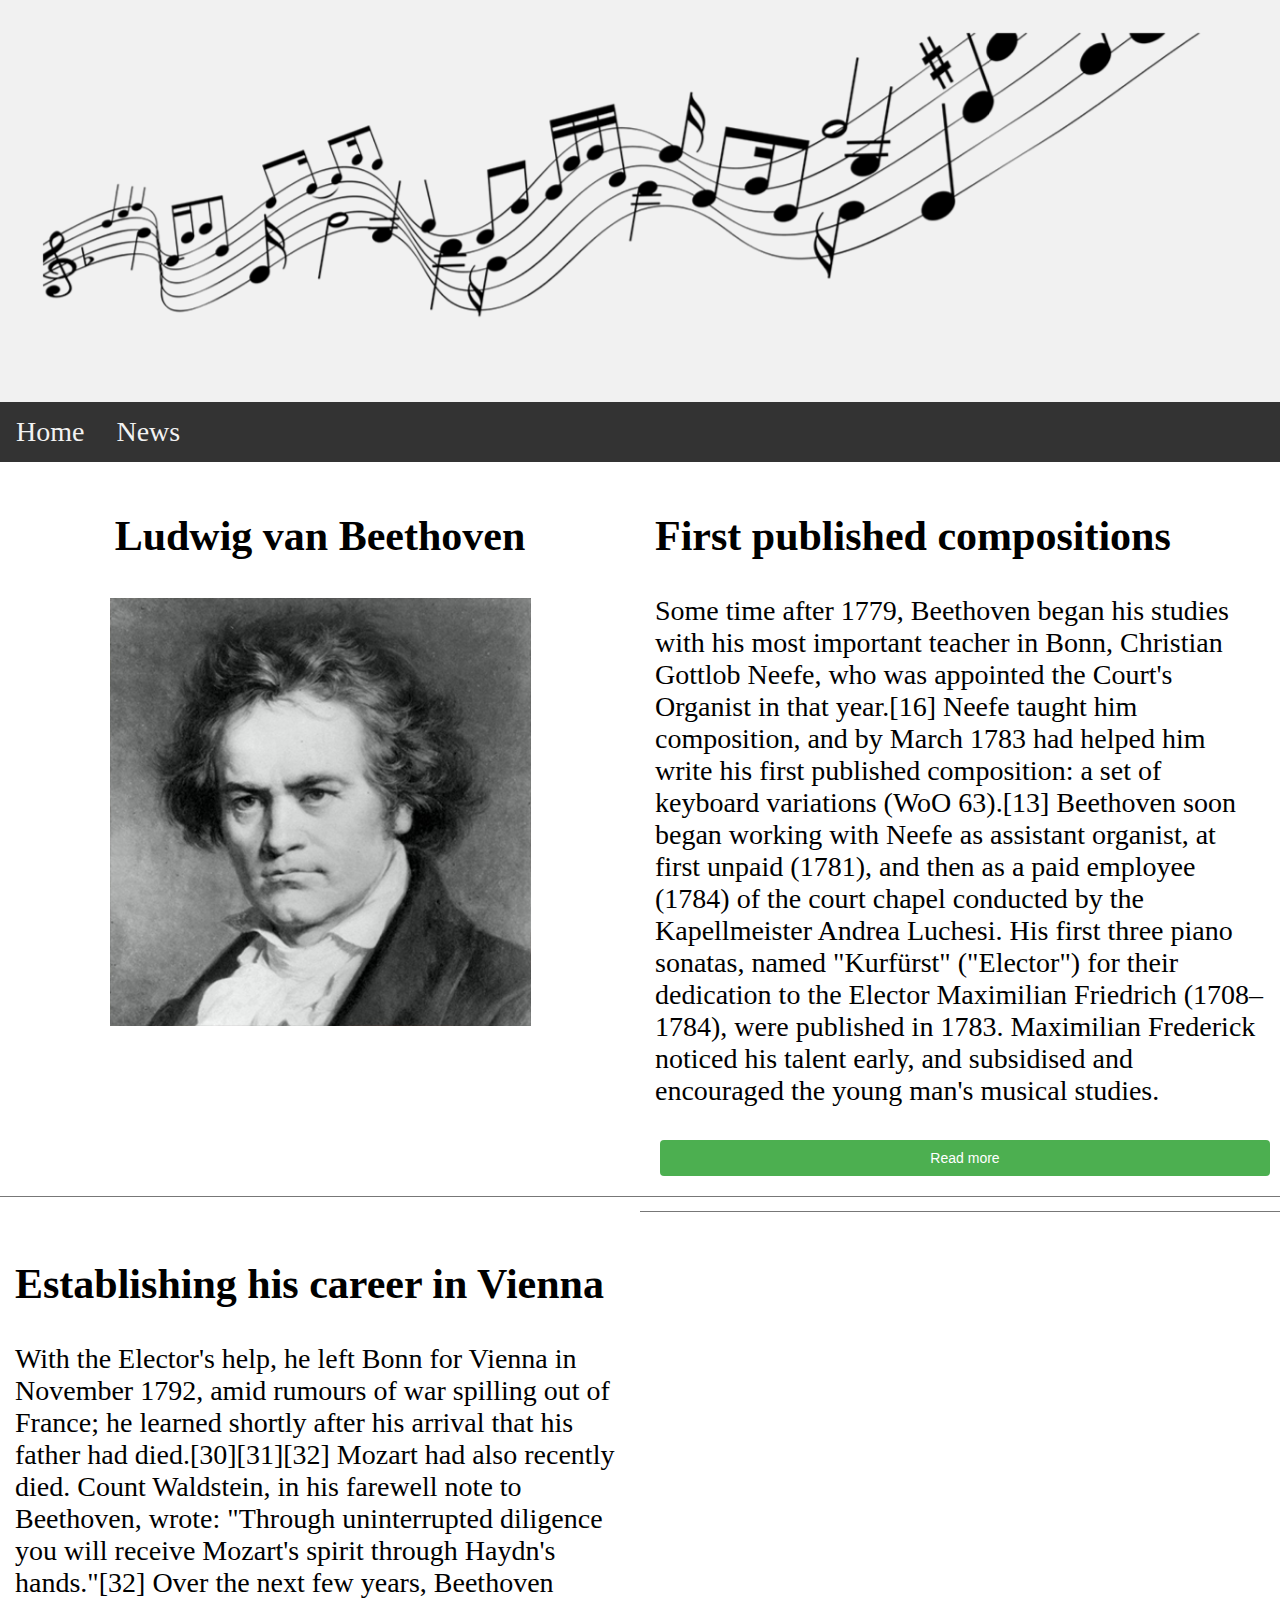
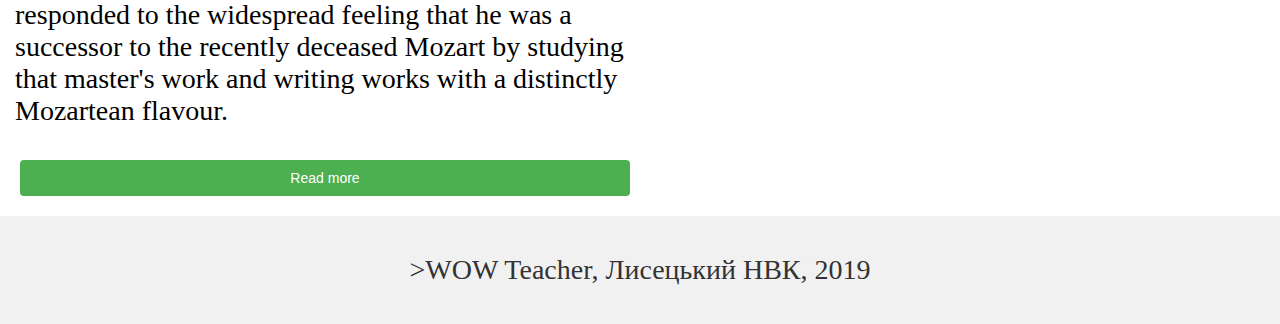
<file: index.html>
<!DOCTYPE html>
<html>
<head>
<title>Music</title>
<link rel="stylesheet" href="st.css">
<link rel="stylesheet" href="style.css">
<style>
  .header {
  background-color: #f1f1f1;
  padding: 20px;
  text-align: center;
  font: Courier New;
}
</style>
</head>
<body>
  <div class="header">
    <div class="container">
      <img src="o.png" alt="Avatar" class="image" style="width:100%">
      <div class="middle">
        <div class="text">Music</div>
      </div>
  </div>
</div>
<div class="topnav">
  <a href="true.html">Home</a>
  <a href="index.html">News</a>
</div>
<div class="row">
  <div class="column">
    <h2 align="center">Ludwig van Beethoven</h2>
    <p align="center"><img src="max.jpg" class="image"></p>
  </div>
  <div class="column">
    <h2>First published compositions</h2>
    <p>Some time after 1779, Beethoven began his studies with his most important teacher in Bonn, Christian Gottlob Neefe, who was appointed the Court's Organist in that year.[16] Neefe taught him composition, and by March 1783 had helped him write his first published composition: a set of keyboard variations (WoO 63).[13] Beethoven soon began working with Neefe as assistant organist, at first unpaid (1781), and then as a paid employee (1784) of the court chapel conducted by the Kapellmeister Andrea Luchesi. His first three piano sonatas, named "Kurfürst" ("Elector") for their dedication to the Elector Maximilian Friedrich (1708–1784), were published in 1783. Maximilian Frederick noticed his talent early, and subsidised and encouraged the young man's musical studies.</p>
    <a href="https://en.wikipedia.org/wiki/Ludwig_van_Beethoven"><button class="buttonm"><span>Read more</span></button></a>
  </div>
  <hr size="1px" color="#777">
  <div class="column">
    <h2>Establishing his career in Vienna</h2>
    <p>With the Elector's help, he left Bonn for Vienna in November 1792, amid rumours of war spilling out of France; he learned shortly after his arrival that his father had died.[30][31][32] Mozart had also recently died. Count Waldstein, in his farewell note to Beethoven, wrote: "Through uninterrupted diligence you will receive Mozart's spirit through Haydn's hands."[32] Over the next few years, Beethoven responded to the widespread feeling that he was a successor to the recently deceased Mozart by studying that master's work and writing works with a distinctly Mozartean flavour.</p>
    <a href="https://en.wikipedia.org/wiki/Ludwig_van_Beethoven"><button class="buttonm"><span>Read more</span></button></a>
  </div>
  <hr size="1px" color="#777">
</div>
<div class="footer">
<p>>WOW Teacher, Лисецький НВК, 2019</p>
</div>
</body>
</html>
</file>
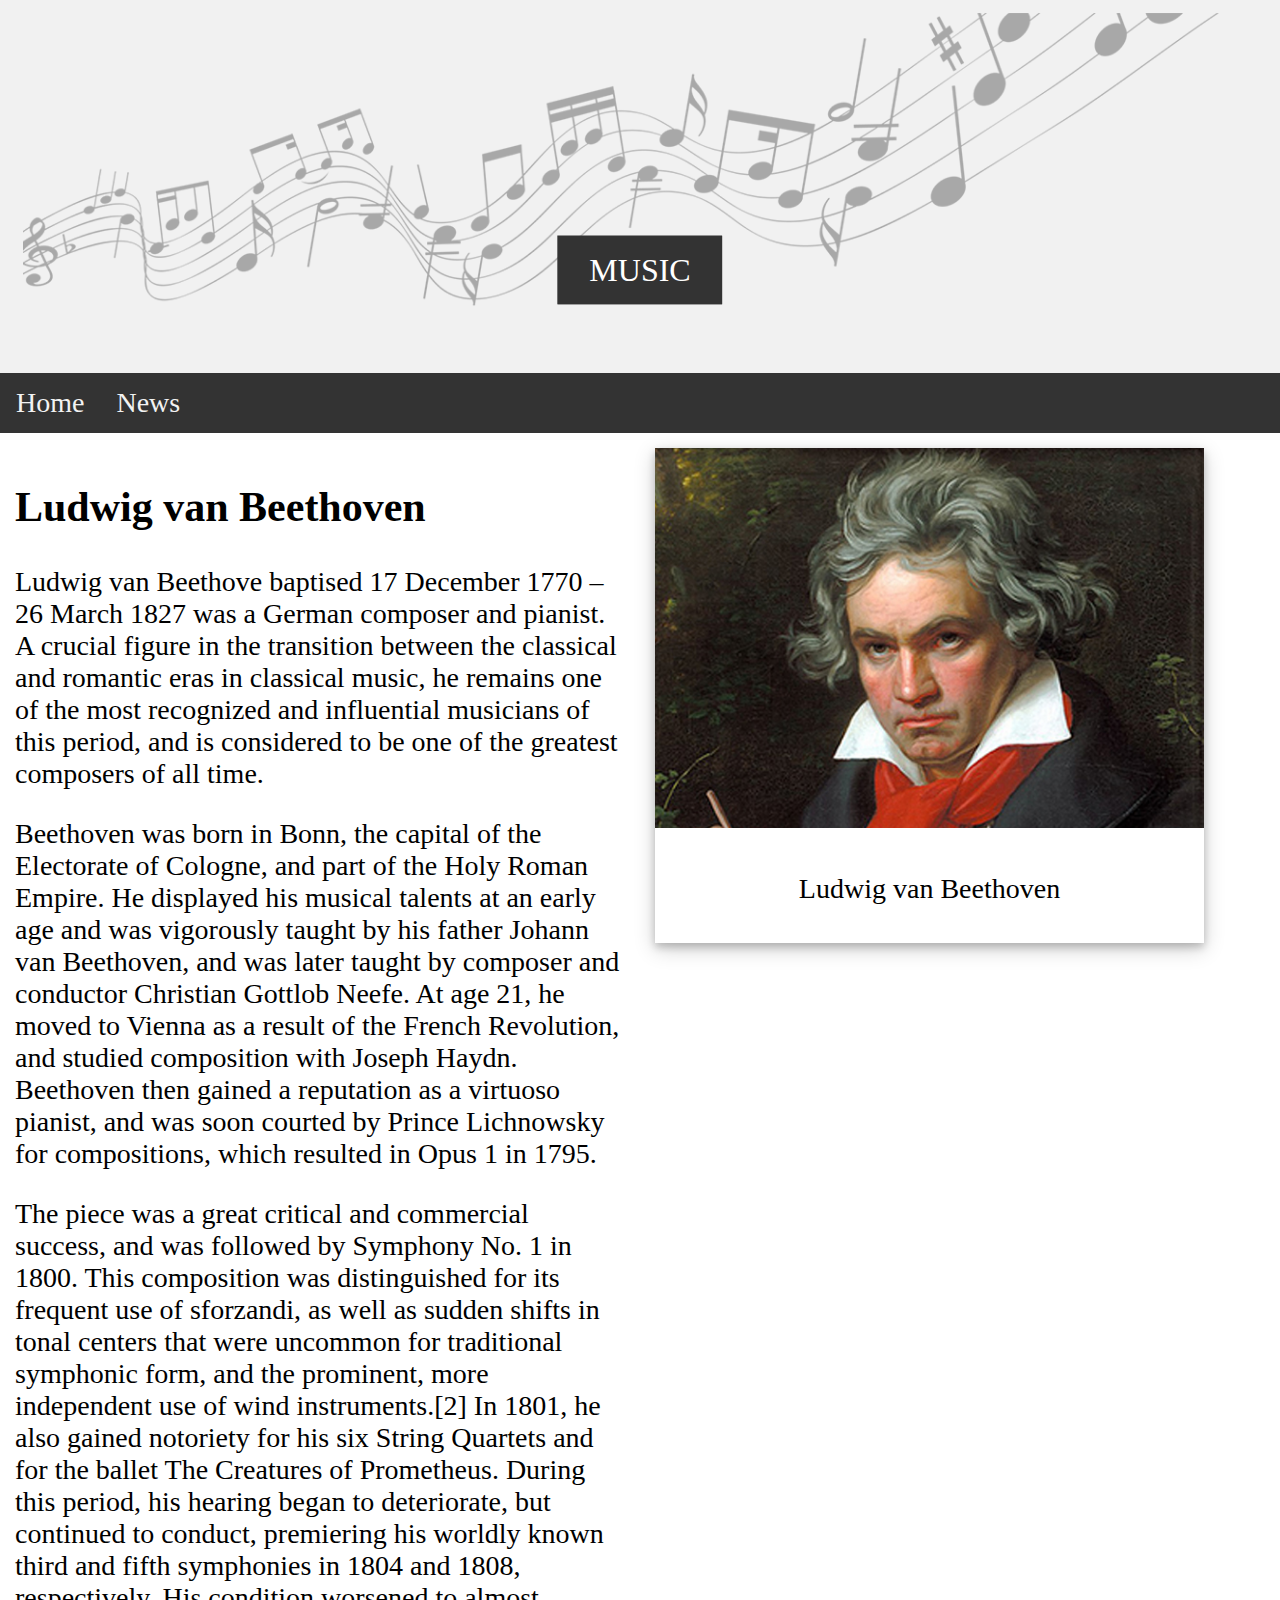
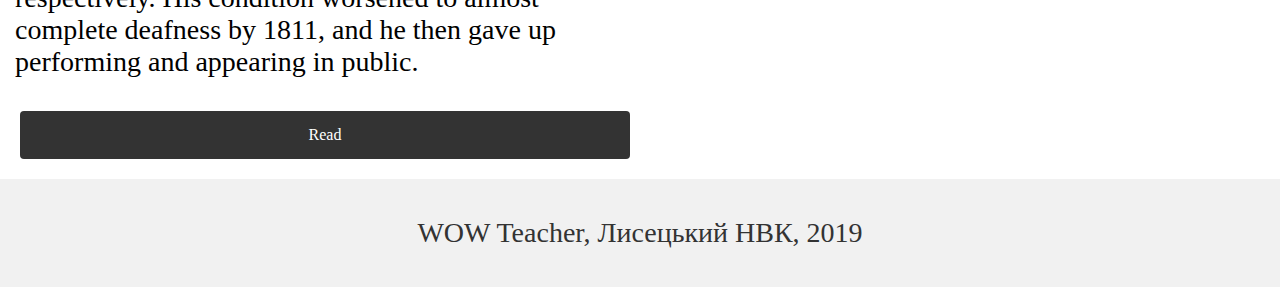
<file: true.html>
<!DOCTYPE html>
<html>
<head>
<title>Music</title>
<link rel="stylesheet" href="st.css">
<link rel="stylesheet" href="style.css">
<style>
  .header {
  background-color: #f1f1f1;
  padding: 0px;
  text-align: center;
  font: Courier New;
}
</style>
</head>
<body>
  <div class="header">
    <div class="container">
      <img src="o.png" alt="Avatar" class="image" style="width:100%">
      <div class="middle">
        <div class="text">MUSIC</div>
      </div>
  </div>
</div>
<div class="topnav">
  <a href="true.html">Home</a>
  <a href="index.html">News</a>
</div>
<div class="row">
  <div class="column side">
    <h2>Ludwig van Beethoven</h2>
    <p>Ludwig van Beethove baptised 17 December 1770 – 26 March 1827 was a German composer and pianist. A crucial figure in the transition between the classical and romantic eras in classical music, he remains one of the most recognized and influential musicians of this period, and is considered to be one of the greatest composers of all time.</p>
    <p>Beethoven was born in Bonn, the capital of the Electorate of Cologne, and part of the Holy Roman Empire. He displayed his musical talents at an early age and was vigorously taught by his father Johann van Beethoven, and was later taught by composer and conductor Christian Gottlob Neefe. At age 21, he moved to Vienna as a result of the French Revolution, and studied composition with Joseph Haydn. Beethoven then gained a reputation as a virtuoso pianist, and was soon courted by Prince Lichnowsky for compositions, which resulted in Opus 1 in 1795.</p>
    <p>The piece was a great critical and commercial success, and was followed by Symphony No. 1 in 1800. This composition was distinguished for its frequent use of sforzandi, as well as sudden shifts in tonal centers that were uncommon for traditional symphonic form, and the prominent, more independent use of wind instruments.[2] In 1801, he also gained notoriety for his six String Quartets and for the ballet The Creatures of Prometheus. During this period, his hearing began to deteriorate, but continued to conduct, premiering his worldly known third and fifth symphonies in 1804 and 1808, respectively. His condition worsened to almost complete deafness by 1811, and he then gave up performing and appearing in public.</p>
    <a href="index.html" class="button">Read</a>
  </div>
 <div class="column midle">
    <div class="polaroid">
  <img src="b.jpg" alt="5 Terre" style="width:100%">
  <div class="container">
  <p>Ludwig van Beethoven</p>
</div>
  </div>
</div>
</div>
<div class="footer">
  <p>WOW Teacher, Лисецький НВК, 2019</p>
</div>
</body>
</html>
</file>
<file: st.css>
<style>
.container {
  position: relative;
  width: 100%;
}

.image {
  opacity: 1;
  display: block;
  width: 70%;
  height: auto;
  transition: .5s ease;
  backface-visibility: hidden;
  padding: 3px
}

.middle {
  transition: .5s ease;
  opacity: 0;
  position: absolute;
  top: 30%;
  left: 50%;
  transform: translate(-50%, -50%);
  -ms-transform: translate(-50%, -50%)
}

.container:hover .image {
  opacity: 0.3;
}

.container:hover .middle {
  opacity: 1;
}

.text {
  background-color: #333;
  color: white;
  font-size: 32px;
  padding: 16px 32px;
}
.pat {
  border-style: solid;
  border-color: red;
  text-align: center;
}
div.gallery {
  margin: 5px;
  border: 1px solid #ccc;
  float: left;
  width: 180px;
}

div.gallery:hover {
  border: 1px solid #777;
}

div.gallery img {
  width: 100%;
  height: auto;
}

div.desc {
  padding: 15px;
  text-align: center;
}

* {
  box-sizing: border-box;
}

body {
  margin: 0;
}

.column {
  float: left;
  padding: 10px;
}
.column.midle {
  width: 50%;
}
.row:after {
  content: "";
  display: table;
  clear: both;
  alignment-baseline: center;
}
@media screen and (max-width: 600px) {
  .column.side, .column.middle {
    width: 100%;
  }
}
.footer {
  background: #333;
  padding: 10px;
  text-align: center;
  color: white;
}
.column {
  float: left;
  width: 50%;
  padding: 15px;
}
.row:after {
  content: "";
  display: table;
  clear: both;
}
@media screen and (max-width:600px) {
  .column {
    width: 100%;
  }
}
.button {
  display: inline-block;
  border-radius: 4px;
  background-color: #4CAF50;
  border: none;
  color: #FFFFFF;
  text-align: center;
  font-size: 24px;
  padding: 20px;
  width: 100%;
  transition: all 0.5s;
  cursor: pointer;
  margin: 5px;
}

.button span {
  cursor: pointer;
  display: inline-block;
  position: relative;
  transition: 0.5s;
}

.button span:after {
  content: '\00bb';
  position: absolute;
  opacity: 0;
  top: 0;
  right: -20px;
  transition: 0.5s;
}

.button:hover span {
  padding-right: 25px;
}

.button:hover span:after {
  opacity: 1;
  right: 0;
}
.buttonm {
  display: inline-block;
  border-radius: 4px;
  background-color: #4CAF50;
  border: none;
  color: #FFFFFF;
  text-align: center;
  font-size: 14px;
  padding: 10px;
  width: 100%;
  transition: all 0.5s;
  cursor: pointer;
  margin: 5px;
}

.topnav {
  overflow: hidden;
  background-color: #333;
}
.topnav a {
  float: left;
  display: block;
  color: #f2f2f2;
  text-align: center;
  padding: 14px 16px;
  text-decoration: none;
}
.topnav a:hover {
  background-color: #ddd;
  color: black;
}

div.polaroid {
  width: 90%;
  background-color: white;
  box-shadow: 0 4px 8px 0 rgba(0, 0, 0, 0.2), 0 6px 20px 0 rgba(0, 0, 0, 0.19);
}

img {width: 100%}

div.container {
  text-align: center;
  padding: 10px 20px;
}
.footer {
  background-color: #F1F1F1;
  text-align: center;
  padding: 10px;
  color: #333;
}
.button {
  background-color: #333;
  border: none;
  color: white;
  padding: 15px 32px;
  text-align: center;
  text-decoration: none;
  display: inline-block;
  font-size: 16px;
  width: 100%;
}
</style>
</file>
<file: style.css>
body {
  font-size: 28px;
}

ul {
  list-style-type: none;
  margin: 0;
  padding: 0;
  overflow: hidden;
  background-color: #333;
  position: -webkit-sticky;
  position: sticky;
  top: 0;
}

li {
  float: left;
}

li a {
  display: block;
  color: white;
  text-align: center;
  padding: 14px 16px;
  text-decoration: none;
}

li a:hover {
  background-color: #111;
}

.active {
  background-color: #4CAF50;
}
</file>
